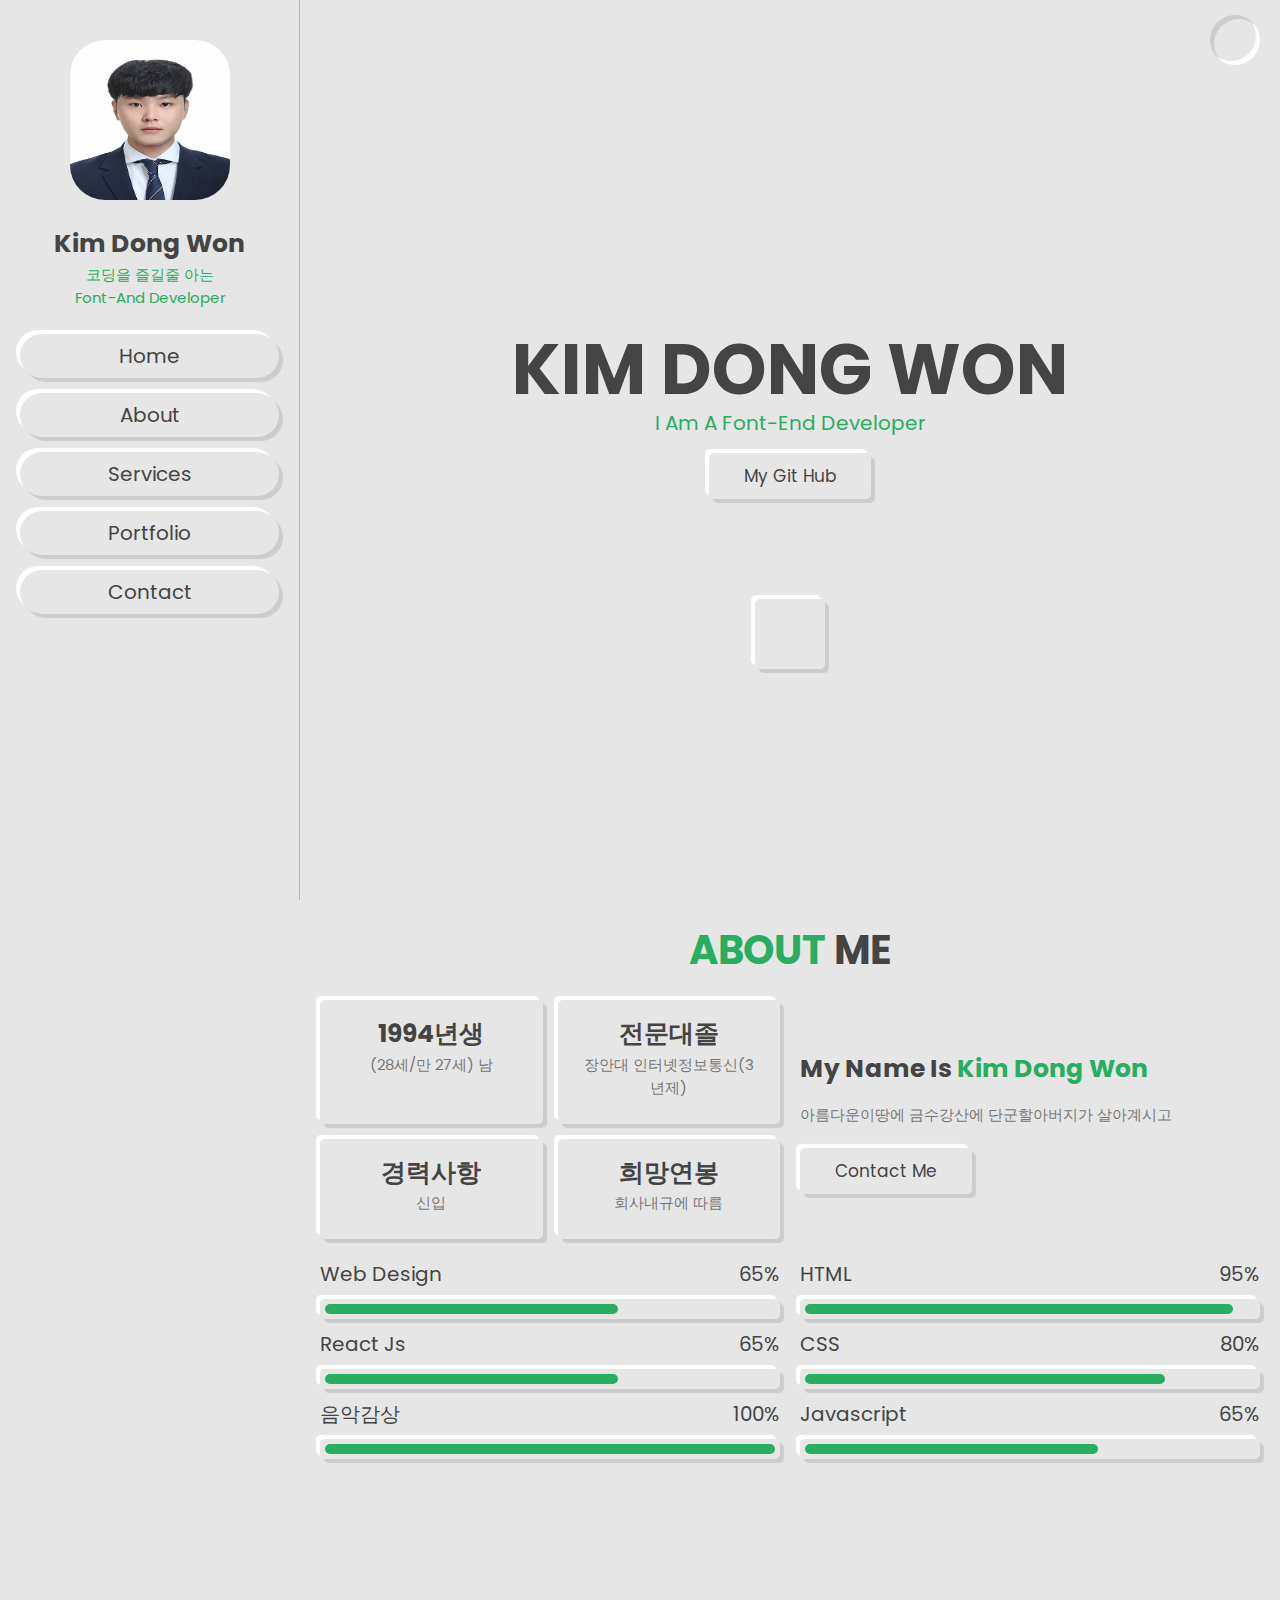
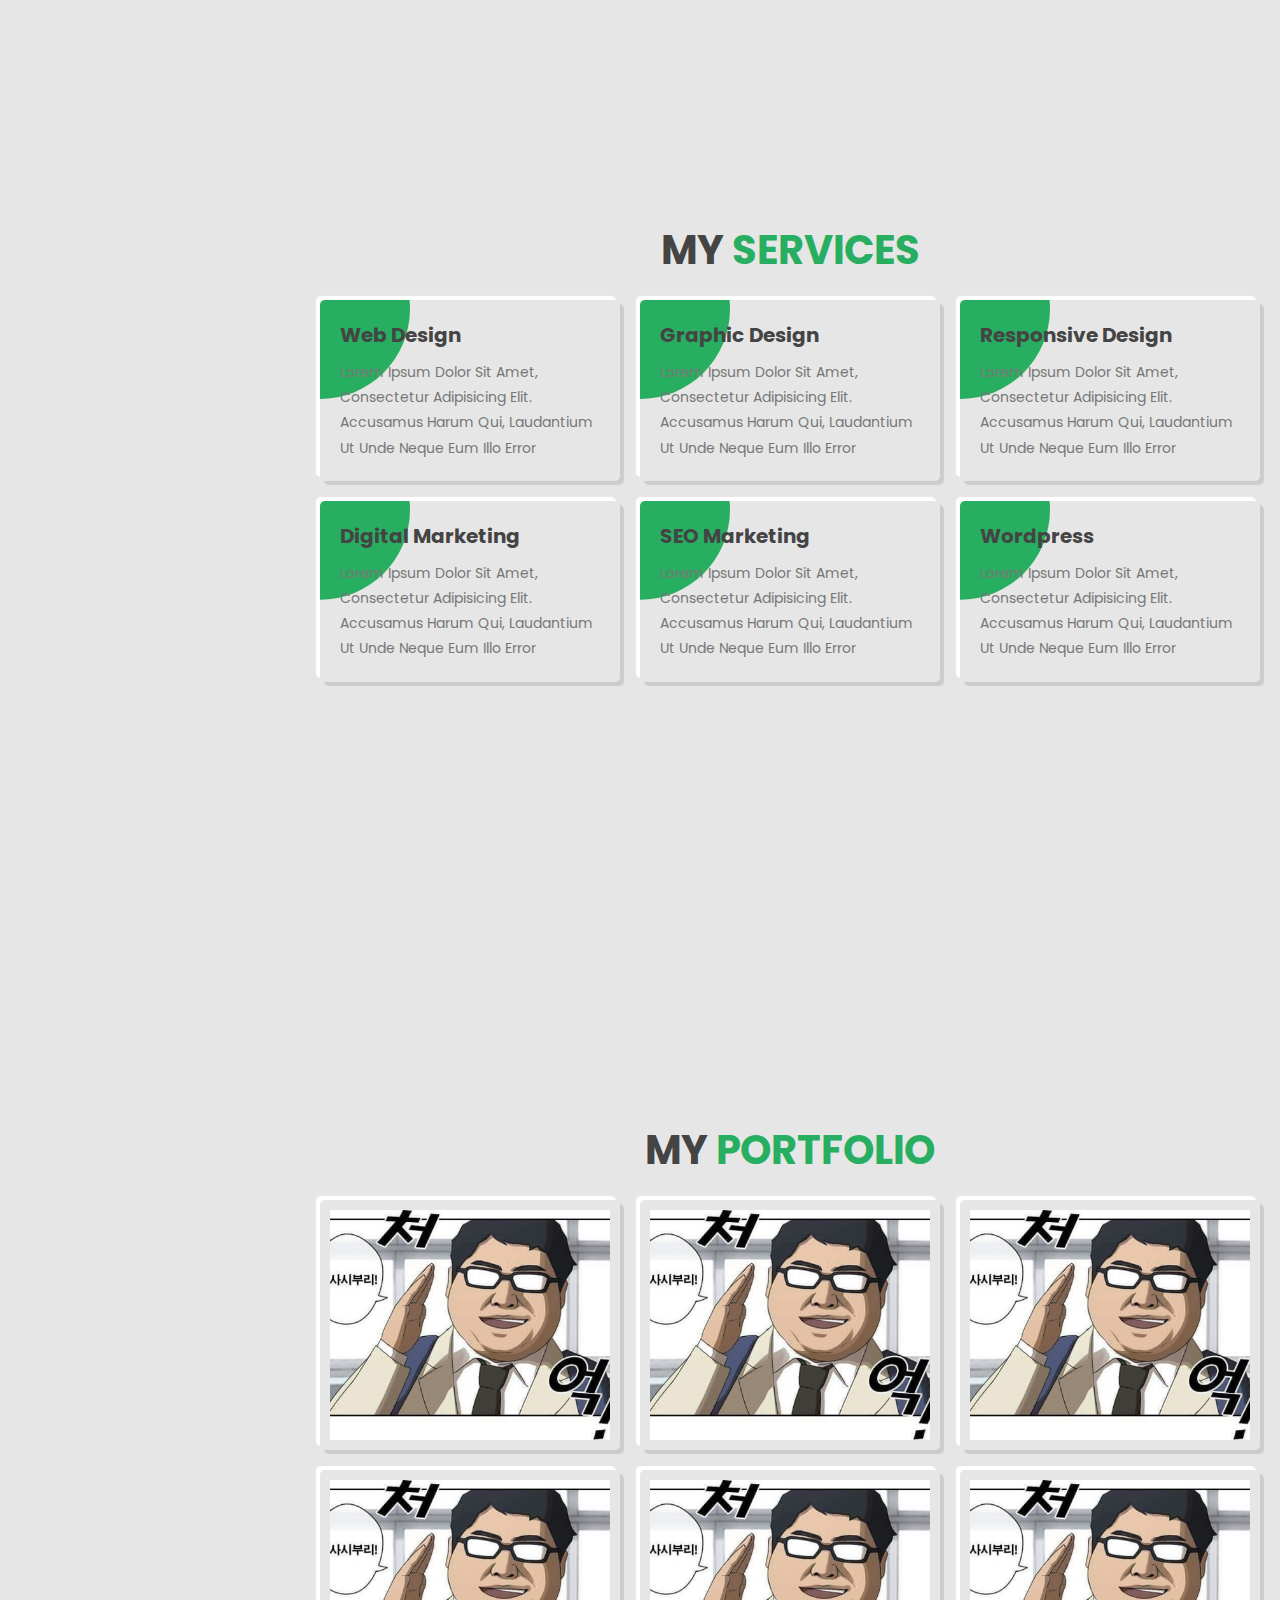
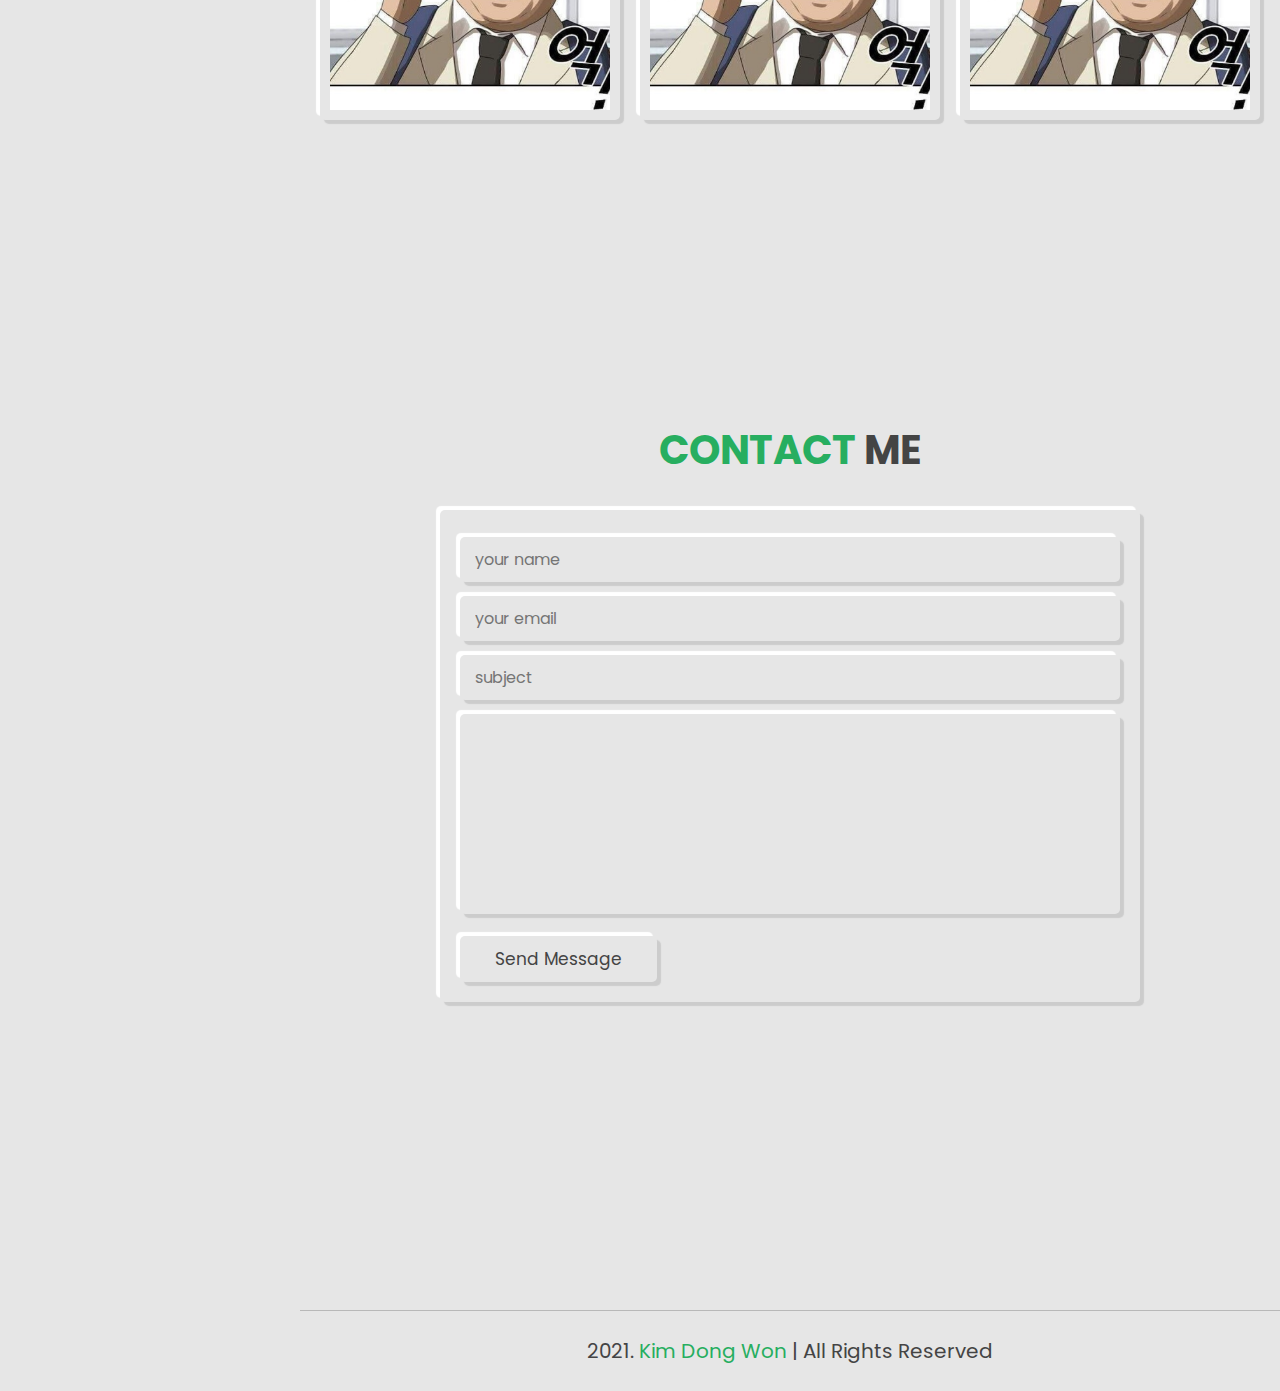
<file: index.html>
<!DOCTYPE html>
<html lang="ko">
  <head>
    <meta charset="UTF-8" />
    <meta http-equiv="X-UA-Compatible" content="IE=edge" />
    <meta name="viewport" content="width=device-width, initial-scale=1.0" />
    <title>PortFolio</title>
    <link
      rel="stylesheet"
      href="https://use.fontawesome.com/releases/v5.15.4/css/all.css"
      integrity="sha384-DyZ88mC6Up2uqS4h/KRgHuoeGwBcD4Ng9SiP4dIRy0EXTlnuz47vAwmeGwVChigm"
      crossorigin="anonymous"
    />
    <!-- font awesome cdn link -->

    <link rel="stylesheet" href="css/index.css" />
  </head>
  <body>
    <!-- header section starts -->
    <header class="header">
      <div class="user">
        <img class="user1" src="image/user.jpg" alt="" />
        <h3>Kim Dong Won</h3>
        <p id="dynamic" class="lg-text"></p>
        <p>Font-and Developer</p>
      </div>

      <nav class="navbar">
        <a href="#home">home</a>
        <a href="#about">about</a>
        <a href="#services">services</a>
        <a href="#portfolio">portfolio</a>
        <a href="#contact">contact</a>
      </nav>
    </header>

    <!-- header section and-->
    <div id="menu-btn" class="fas fa-bars"></div>

    <!-- toggler -->
    <div id="theme-toggler" class="fas fa-moon"></div>

    <!-- hoe section starts-->

    <section class="home" id="home">
      <h3>Kim Dong won</h3>
      <p>i am a font-end Developer</p>
      <a href="https://github.com/ehddnjs6614" target="_blank" class="btn"
        >My Git Hub</a
      >

      <div class="share">
        <a
          href="https://www.facebook.com/"
          target="_blank"
          class="fab fa-facebook-f"
        ></a>
        <a
          href="https://twitter.com/"
          target="_blank"
          class="fab fa-twitter"
        ></a>
        <a
          href="https://www.instagram.com/"
          target="_blank"
          class="fab fa-instagram"
        ></a>
        <a
          href="https://kr.linkedin.com/"
          target="_blank"
          class="fab fa-linkedin"
        ></a>
        <a
          href="https://www.youtube.com/"
          target="_blank"
          class="fab fa-youtube"
        ></a>
      </div>
    </section>

    <!-- about section starts-->
    <section class="about" id="about">
      <h1 class="heading"><span>about</span> me</h1>

      <div class="row">
        <div class="box-container">
          <div class="box">
            <h3>1994년생</h3>
            <p>(28세/만 27세) 남</p>
          </div>
          <div class="box">
            <h3>전문대졸</h3>
            <p>장안대 인터넷정보통신(3년제)</p>
          </div>
          <div class="box">
            <h3>경력사항</h3>
            <p>신입</p>
          </div>
          <div class="box">
            <h3>희망연봉</h3>
            <p>회사내규에 따름</p>
          </div>
        </div>
        <div class="content">
          <h3>my name is <span>Kim dong won</span></h3>
          <p>아름다운이땅에 금수강산에 단군할아버지가 살아계시고</p>
          <a href="#" class="btn">contact me</a>
        </div>
      </div>
      <div class="row">
        <div class="progress">
          <h3>web design<span>65%</span></h3>
          <div class="bar bar-1-1"><span></span></div>
          <h3>React Js<span>65%</span></h3>
          <div class="bar bar-1-2"><span></span></div>
          <h3>음악감상<span>100%</span></h3>
          <div class="bar bar-1-3"><span></span></div>
        </div>

        <div class="progress">
          <h3>HTML<span>95%</span></h3>
          <div class="bar bar-2-1"><span></span></div>
          <h3>CSS <span>80%</span></h3>
          <div class="bar bar-2-2"><span></span></div>
          <h3>Javascript<span>65%</span></h3>
          <div class="bar bar-2-3"><span></span></div>
        </div>
      </div>
    </section>

    <!-- services section starts-->
    <section class="services" id="services">
      <h1 class="heading">my <span>services</span></h1>

      <div class="box-container">
        <div class="box">
          <i class="fas fa-code"></i>
          <h3>web design</h3>
          <p>
            Lorem ipsum dolor sit amet, consectetur adipisicing elit. Accusamus
            harum qui, laudantium ut unde neque eum illo error
          </p>
        </div>

        <div class="box">
          <i class="fas fa-paint-brush"></i>
          <h3>graphic design</h3>
          <p>
            Lorem ipsum dolor sit amet, consectetur adipisicing elit. Accusamus
            harum qui, laudantium ut unde neque eum illo error
          </p>
        </div>

        <div class="box">
          <i class="fas fa-mobile"></i>
          <h3>responsive design</h3>
          <p>
            Lorem ipsum dolor sit amet, consectetur adipisicing elit. Accusamus
            harum qui, laudantium ut unde neque eum illo error
          </p>
        </div>

        <div class="box">
          <i class="fas fa-bullhorn"></i>
          <h3>digital marketing</h3>
          <p>
            Lorem ipsum dolor sit amet, consectetur adipisicing elit. Accusamus
            harum qui, laudantium ut unde neque eum illo error
          </p>
        </div>

        <div class="box">
          <i class="fas fa-search-dollar"></i>
          <h3>SEO marketing</h3>
          <p>
            Lorem ipsum dolor sit amet, consectetur adipisicing elit. Accusamus
            harum qui, laudantium ut unde neque eum illo error
          </p>
        </div>

        <div class="box">
          <i class="fab fa-wordpress"></i>
          <h3>wordpress</h3>
          <p>
            Lorem ipsum dolor sit amet, consectetur adipisicing elit. Accusamus
            harum qui, laudantium ut unde neque eum illo error
          </p>
        </div>
      </div>
    </section>

    <!-- portfolio section starts -->
    <section class="portfolio" id="portfolio">
      <h1 class="heading">my <span>portfolio</span></h1>
      <div class="box-container">
        <div class="box">
          <img src="image/d.jpg" alt="" />
          <div class="content">
            <h3>project 01</h3>
            <a href="/MOMENTUM/momentum.html" target="_blank">Todo list</a>
          </div>
        </div>

        <div class="box">
          <img src="image/d.jpg" alt="" />
          <div class="content">
            <h3>project 02</h3>
            <a href="/Music Player/index.html" target="_blank">Music Player</a>
          </div>
        </div>

        <div class="box">
          <img src="image/d.jpg" alt="" />
          <div class="content">
            <h3>project 03</h3>
          </div>
        </div>

        <div class="box">
          <img src="image/d.jpg" alt="" />
          <div class="content">
            <h3>project 04</h3>
          </div>
        </div>

        <div class="box">
          <img src="image/d.jpg" alt="" />
          <div class="content">
            <h3>project 05</h3>
          </div>
        </div>

        <div class="box">
          <img src="image/d.jpg" alt="" />
          <div class="content">
            <h3>project 06</h3>
          </div>
        </div>
      </div>
    </section>

    <section class="contact" id="contact">
      <h1 class="heading"><span>contact</span> me</h1>

      <form action="">
        <input type="text" placeholder="your name" class="box" />
        <input type="email" placeholder="your email" class="box" />
        <input type="text" placeholder="subject" class="box" />
        <textarea
          name=""
          class="box"
          placeholder="your message"
          id=""
          cols="30"
          rows="10"
        >
        </textarea>
        <input type="submit" value="send message" class="btn" />
      </form>
    </section>

    <div class="credits">
      2021. <span> Kim dong won</span> | All rights reserved
    </div>

    <!-- js file link -->
    <script src="js/script.js"></script>
  </body>
</html>
</file>
<file: css/index.css>
@import url('https://fonts.googleapis.com/css2?family=Dancing+Script&family=Poppins:wght@100;200;300;400;500;600;700&family=Questrial&display=swap');

:root {
  --green: #27ae60;
  --black: #444;
  --light-color: #777;
  --bg-color: #e6e6e6;
  --border: 0.1rem solid rgba(0, 0, 0, 0.2);
  --box-shadow: 0.4rem 0.4rem 0.1rem #ccc, -0.4rem -0.4rem 0.1rem #fff;

  --box-shadow-inset: 0.4rem 0.4rem 0.1rem #ccc inset,
    -0.4rem -0.4rem 0.1rem #fff inset;
}

* {
  font-family: 'Poppins', sans-serif;
  margin: 0;
  padding: 0;
  box-sizing: border-box;
  outline: none;
  border: none;
  text-decoration: none;
  text-transform: capitalize;
  transition: 0.2s linear;
}

#dynamic {
  position: relative;
  display: inline-block;
}
#dynamic::after {
  content: '';
  display: block;
  position: absolute;
  top: 0;
  right: -10px;
  width: 4px;
  height: 100%;
  background: var(--black);
}
#dynamic.active::after {
  display: none;
  background: var(--bg-color);
}
.user1 {
  width: 265px;
  height: 265px;
}
html {
  font-size: 62.5%;
  overflow-x: hidden;
  scroll-behavior: smooth;
}

body {
  background: var(--bg-color);
  padding-left: 30rem;
}

body.active {
  --black: #fff;
  --light-color: #ddd;
  --bg-color: #222;
  --border: 1rem solid rgba(0, 0, 0, 0.4);
  --box-shadow: 0.4rem 0.4rem 0.1rem #111, 0.4rem 0.4rem 0.1rem #333;

  --box-shadow-inset: 0.4rem 0.4rem 0.1rem #111 inset,
    0.4rem 0.4rem 0.1rem #333 inset;
}

section {
  min-height: 100vh;
  padding: 2rem;
}

.btn {
  margin-top: 1rem;
  display: inline-block;
  padding: 1rem 3.5rem;
  border-radius: 0.5rem;
  font-size: 1.7rem;
  cursor: pointer;
  background: none;
  color: var(--black);
  box-shadow: var(--box-shadow);
}
.btn:hover {
  box-shadow: var(--box-shadow-inset);
  color: var(--green);
}

.heading {
  text-align: center;
  font-size: 4rem;
  color: var(--black);
  text-transform: uppercase;
  padding-bottom: 2rem;
}
.heading span {
  color: var(--green);
  text-transform: uppercase;
}

.header {
  position: fixed;
  top: 1;
  left: 0;
  z-index: 999;
  background: var(--bg-color);
  width: 30rem;
  border-right: var(--border);
  height: 100%;
  padding: 2rem;
  text-align: center;
}

.header .user1 {
  margin: 1rem 0;
  border: 1rem solid transparent;
  border-radius: 45px;
  border-right: 50%;
  height: 18rem;
  width: 18rem;
}

.header h3 {
  color: var(--black);
  font-size: 2.5rem;
}

.header p {
  color: var(--green);
  font-size: 1.5rem;
}

.header .navbar {
  padding-top: 1rem;
}

.header .navbar a {
  display: block;
  margin: 1.5rem 0;
  padding: 0.7rem;
  border-radius: 5rem;
  font-size: 2rem;
  box-shadow: var(--box-shadow);
  color: var(--black);
}
.header .navbar a:hover {
  box-shadow: var(--box-shadow-inset);
}

#menu-btn {
  position: fixed;
  top: 1.5rem;
  left: 2rem;
  z-index: 1000;
  height: 5rem;
  width: 5rem;
  line-height: 5rem;
  border-radius: 50%;
  font-size: 2rem;
  cursor: pointer;
  box-shadow: var(--box-shadow-inset);
  text-align: center;
  color: var(--black);
  display: none;
  background: var(--bg-color);
}

#menu-btn:hover {
  color: var(--green);
  box-shadow: var(--box-shadow-inset);
}

#theme-toggler {
  position: fixed;
  top: 1.5rem;
  right: 2rem;
  z-index: 1000;
  height: 5rem;
  width: 5rem;
  line-height: 5rem;
  border-radius: 50%;
  font-size: 2rem;
  cursor: pointer;
  box-shadow: var(--box-shadow-inset);
  text-align: center;
  color: var(--black);
  background: var(--bg-color);
}

#theme-toggler:hover {
  color: var(--green);
  box-shadow: var(--box-shadow-inset);
}

.home {
  display: flex;
  flex-flow: column;
  align-items: center;
  justify-content: center;
  text-align: center;
}

.home h3 {
  font-size: 7rem;
  color: var(--black);
  line-height: 1.1;
  text-transform: uppercase;
}

.home p {
  font-size: 2rem;
  color: var(--green);
  padding-bottom: 0.5rem;
}

.home .share {
  position: relative;
  top: 10rem;
  border-radius: 0.5rem;
  box-shadow: var(--box-shadow);
  padding: 1rem;
}
.home .share a {
  height: 5rem;
  width: 5rem;
  line-height: 5rem;
  box-shadow: var(--box-shadow);
  margin: 0.5rem;
  font-size: 2rem;
  color: var(--black);
  border-radius: 0.5rem;
}

.home .share a:hover {
  box-shadow: var(--box-shadow-inset);
  color: var(--green);
}

.about .row {
  display: flex;
  align-items: center;
  flex-wrap: wrap-reverse;
  gap: 2rem;
}

.about .row .box-container {
  flex: 1 1 40rem;
  display: flex;
  gap: 1.5rem;
  flex-wrap: wrap;
}
.about .row .box-container .box {
  flex: 1 1 18rem;
  text-align: center;
  padding: 2rem;
  border-radius: 0.5rem;
  box-shadow: var(--box-shadow);
}
.about .row .box-container .box h3 {
  font-size: 2.5rem;
  color: var(--black);
  line-height: 1.1;
}

.about .row .box-container .box p {
  font-size: 1.5rem;
  color: var(--light-color);
  padding: 0.5rem 0;
}

.about .row .content {
  flex: 1 1 40rem;
}

.about .row .content h3 {
  font-size: 2.5rem;
  color: var(--black);
  line-height: 1.8;
}

.about .row .content p {
  font-size: 1.5rem;
  color: var(--light-color);
  line-height: 1.8;
  padding: 1rem 0;
}

.about .row .content h3 span {
  color: var(--green);
}

.about .row:nth-child(3) {
  padding-top: 2rem;
}
.about .row .progress {
  flex: 1 1 40rem;
}

.about .row .progress h3 {
  color: var(--black);
  font-weight: normal;
  font-size: 2rem;
  display: flex;
  align-items: center;
  justify-content: space-between;
}

.about .row .progress .bar {
  box-shadow: var(--box-shadow);
  border-radius: 0.5rem;
  height: 2rem;
  padding: 0.5rem;
  margin: 1rem 0;
}
.about .row .progress .bar span {
  display: block;
  height: 100%;
  background: var(--green);
  border-radius: 5rem;
}
.about .row .progress .bar-1-1 span {
  width: 65%;
}

.about .row .progress .bar-1-2 span {
  width: 65%;
}
.about .row .progress .bar-1-3 span {
  width: 100%;
}

.about .row .progress .bar-2-1 span {
  width: 95%;
}
.about .row .progress .bar-2-2 span {
  width: 80%;
}
.about .row .progress .bar-2-3 span {
  width: 65%;
}

.services .box-container {
  display: grid;
  grid-template-columns: repeat(auto-fit, minmax(27rem, 1fr));
  gap: 2rem;
}

.services .box-container .box {
  padding: 2rem;
  border-radius: 0.5rem;
  box-shadow: var(--box-shadow);
  position: relative;
  z-index: 0;
  overflow: hidden;
}

.services .box-container .box i {
  font-size: 4rem;
  padding-bottom: 5rem;
  color: #fff;
}

.services .box-container .box h3 {
  font-size: 2rem;
  padding-bottom: 1rem;
  color: var(--black);
}

.services .box-container .box p {
  font-size: 1.4rem;
  line-height: 1.8;
  color: var(--light-color);
}

.services .box-container .box::before {
  content: '';
  position: absolute;
  top: 0;
  left: 0;
  height: 100%;
  width: 100%;
  background: var(--green);
  z-index: -1;
  clip-path: circle(9rem at 0% 5%);
  transition: 0.3s linear;
}
.services .box-container .box:hover:before {
  clip-path: circle(100%);
}
.services .box-container .box:hover > * {
  color: #fff;
}

.portfolio .box-container {
  display: grid;
  grid-template-columns: repeat(auto-fit, minmax(27rem, 1fr));
  gap: 2rem;
}

.portfolio .box-container .box {
  height: 25rem;
  border-radius: 0.5rem;
  overflow: hidden;
  box-shadow: var(--box-shadow);
  position: relative;
  border: 1rem solid transparent;
}

.portfolio .box-container .box img {
  height: 100%;
  width: 100%;
  object-fit: cover;
}

.portfolio .box-container .box .content {
  position: absolute;
  top: 0;
  left: 0;
  height: 100%;
  width: 100%;
  background: var(--bg-color);
  display: grid;
  place-items: center;
  transform: scale(0);
}

.portfolio .box-container .box:hover .content {
  transform: scale(1);
}

.portfolio .box-container .box .content h3 {
  font-size: 2.5rem;
  color: var(--black);
  text-transform: uppercase;
  transform: translateY(-5rem);
  opacity: 0;
  transition-delay: 0.3s;
}
.portfolio .box-container .box .content a {
  font-size: 2.5rem;
  margin-top: -10rem;
}

.portfolio .box-container .box:hover .content h3 {
  transform: translateY(0rem);
  opacity: 1;
}

.contact form {
  margin: 1rem auto;
  max-width: 70rem;
  border-radius: 0.5rem;
  box-shadow: var(--box-shadow);
  padding: 2rem;
}
.contact form .box {
  padding: 1rem 1.5rem;
  width: 100%;
  background: none;
  color: var(--black);
  font-size: 1.6rem;
  text-transform: none;
  margin: 0.7rem 0;
  box-shadow: var(--box-shadow);
  border-radius: 0.5rem;
}

.contact form textarea {
  height: 20rem;
  resize: none;
}

.contact form .box:focus {
  box-shadow: var(--box-shadow-inset);
}

.credits {
  font-size: 2rem;
  text-align: center;
  padding: 2.5rem 1rem;
  margin-top: 1rem;
  border-top: var(--border);
  color: var(--black);
}

.credits span {
  color: var(--green);
}

/* media */
@media (max-width: 991px) {
  html {
    font-size: 55%;
  }
  body {
    padding-left: 0;
  }
  .header {
    left: -110%;
  }
  .active {
    left: 0%;
    transition: 0.4s linear;
  }
  #menu-btn {
    display: initial;
  }
}

@media (max-width: 510px) {
  html {
    font-size: 50%;
  }
  .header {
    width: 100%;
    border-right: 0;
  }
}
</file>
